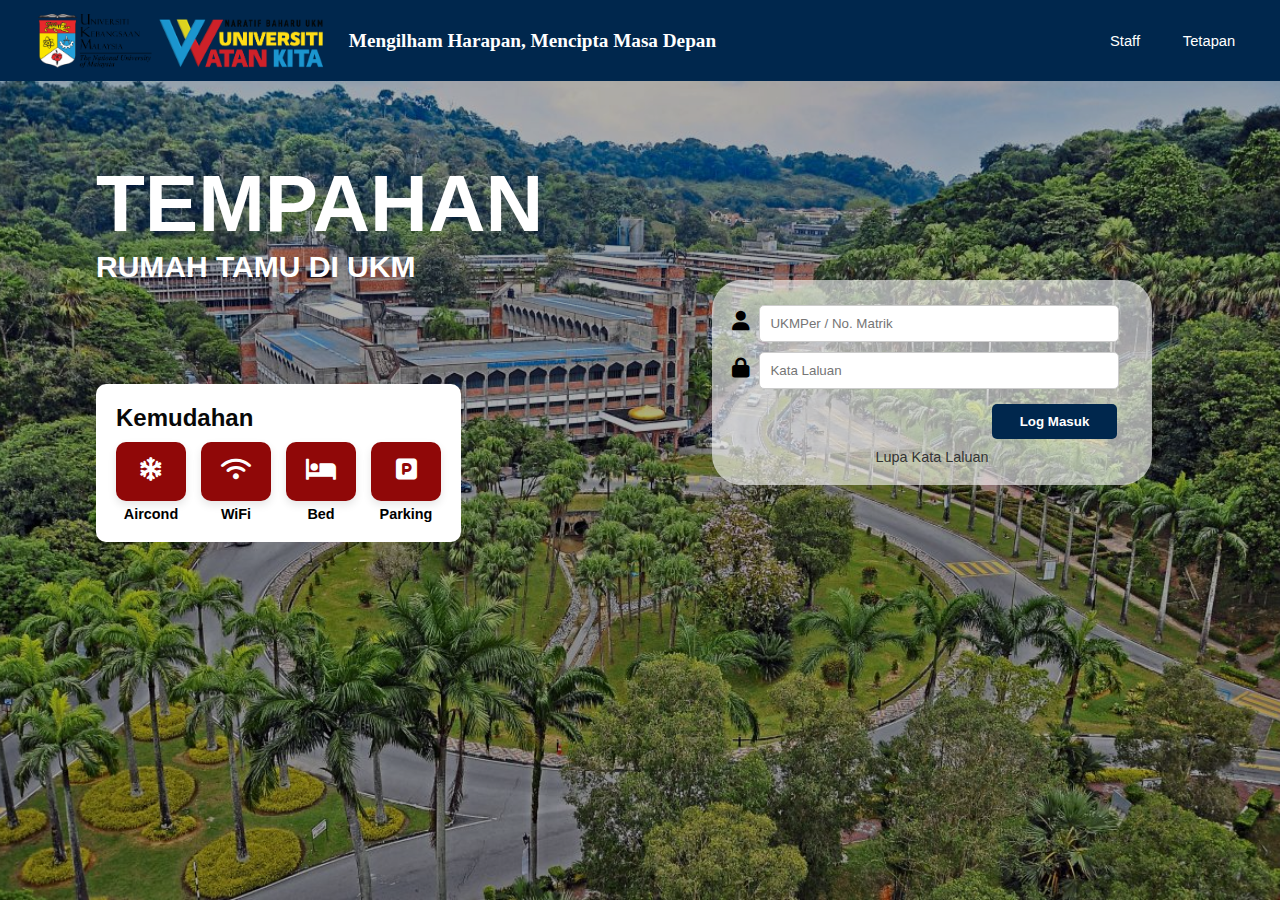
<file: index.html>
<!DOCTYPE html>
<html lang="en">
    <head>
        <meta charset="UTF-8">
        <meta name="viewport" content="width=device-width, initial-scale=1.0">
        <title>Tempahan Rumah Tamu di UKM</title>
        <link rel="stylesheet" href="styles.css">
        <link rel="stylesheet" href="https://cdnjs.cloudflare.com/ajax/libs/font-awesome/6.0.0-beta3/css/all.min.css">
    </head>
    
<body>
    <header>
        <div class="logo">
            <img src="logo.png" alt="UKM Logo">
            <h2>Mengilham Harapan, Mencipta Masa Depan</h2>
        </div>
        <nav>
            <a href="#">Staff</a>
            <a href="#">Tetapan</a>
        </nav>
    </header>
    
    <div class="main-content">
    <div class="hero">
        <h1 class="ai">TEMPAHAN </h1>
        <h1 class = "ab"> RUMAH TAMU DI UKM</h1>
    </div>

    <div class="facilities">
        <h3>Kemudahan</h3>
            
        <div class="facility-container">
            <div class="facility-item">
                <div class="facility">
                    <i class="fas fa-snowflake"></i> <!-- Aircond Icon -->
                </div>
                <p class="facility-text">Aircond</p>
            </div>
        
            <div class="facility-item">
                <div class="facility">
                    <i class="fas fa-wifi"></i> <!-- WiFi Icon -->
                </div>
                <p class="facility-text">WiFi</p>
            </div>
        
            <div class="facility-item">
                <div class="facility">
                    <i class="fas fa-bed"></i> <!-- Bed Icon -->
                </div>
                <p class="facility-text">Bed</p>
            </div>
        
            <div class="facility-item">
                <div class="facility">
                    <i class="fas fa-parking"></i> <!-- Parking Icon -->
                </div>
                <p class="facility-text">Parking</p>
            </div>
        </div>
    </div>
    </div>
    </div>
        
    <div class="login-form">
        <form action="login.php" method="post">
        
            <div class="input-group">
                <i class="fa-solid fa-user"></i>
                <input type="text" id="username" name="username" placeholder="UKMPer / No. Matrik" required>
            </div>
            
            <div class="input-group">
                <i class="fa-solid fa-lock"></i>
                <input type="password" id="password" name="password" placeholder="Kata Laluan" required>
            </div>
            
            <button type="submit">Log Masuk</button>
            <a href="forgotpassword.html" class="forgot-password"> Lupa Kata Laluan</a>
        </form>
    </div>
    
</body>
</html>
</file>
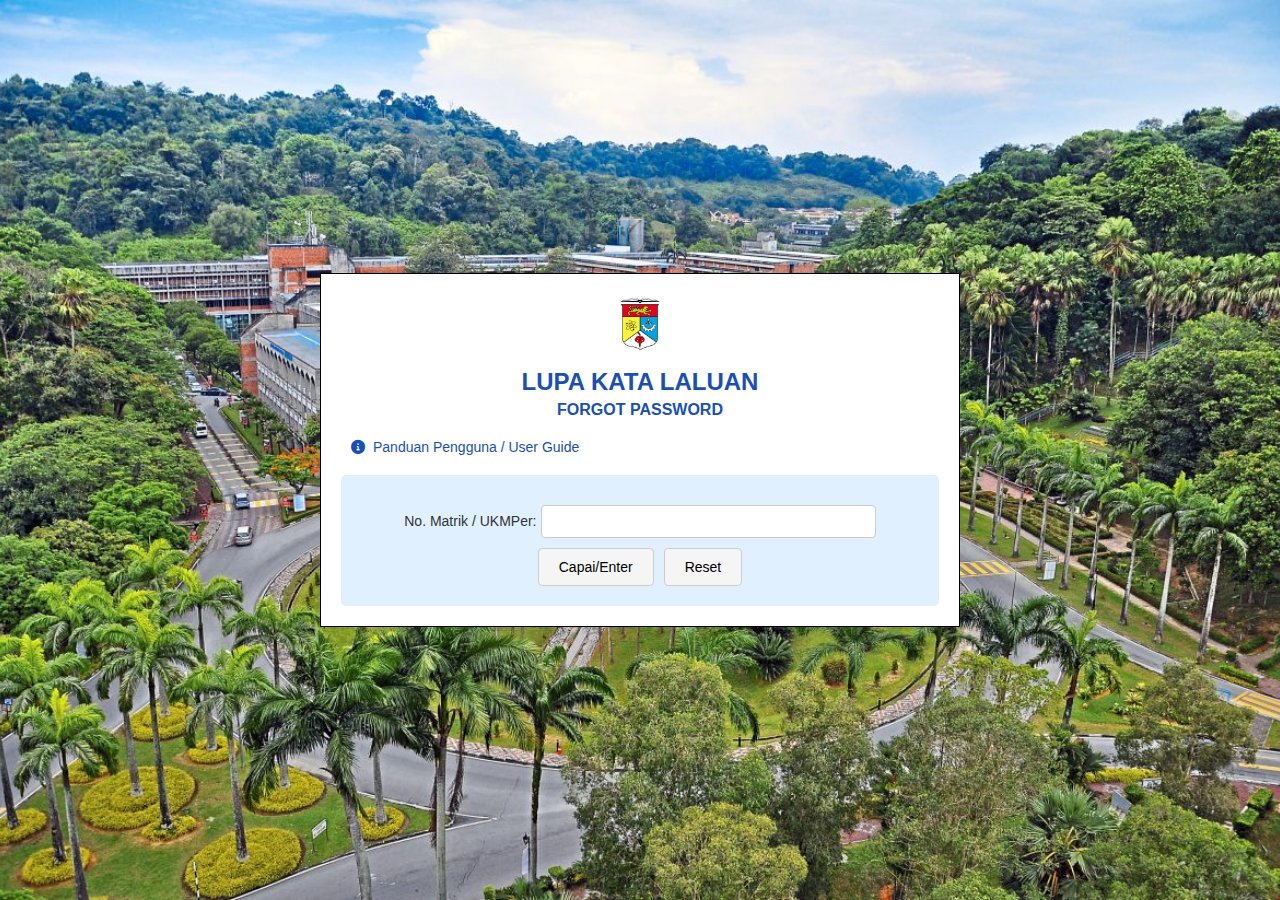
<file: forgotpassword.html>
<!DOCTYPE html>
<html lang="en">
<head>
    <meta charset="UTF-8">
    <meta name="viewport" content="width=device-width, initial-scale=1.0">
    <title>Forgot Password Page</title>
    <link rel="stylesheet" href="styles2.css">
    <link rel="stylesheet" href="https://cdnjs.cloudflare.com/ajax/libs/font-awesome/6.0.0-beta3/css/all.min.css">
</head>
<body>
    <div class="container">
        <div class="header">
            <img src="ukm.png" alt="Logo" class="logo">
            <h2>LUPA KATA LALUAN</h2>
            <p>FORGOT PASSWORD</p>
        </div>

        <!-- User Guide Section with Icon -->
        <div class="user-guide">
            <a href="#"><i class="fas fa-info-circle"></i> Panduan Pengguna / User Guide</a>
        </div>

        <div class="login-box">
            <form action="sendemail.php" method="POST">
                <label for="username">No. Matrik / UKMPer:</label>
                <input type="text" id="username" name="username" required>
                <div class="buttons">
                    <button type="submit">Capai/Enter</button>
                    <button type="reset">Reset</button>
                </div>
            </form>
        </div>
    </div>
</body>
</html>
</file>
<file: styles.css>
* {
    margin: 0;
    padding: 0;
    box-sizing: border-box;
    font-family: Arial, sans-serif;
}

/* Add a background image or color to the entire page */
/* Background image styles */
body {
    display: flex;
    flex-direction: column;
    align-items: center;
    color: white;
    position: relative; /* Necessary for absolute positioning of overlay */
    background: url('ukm.jpg') no-repeat center center fixed; /* Ensure it stays centered and fixed on scroll */
    background-size: cover; /* Makes the background cover the entire viewport without stretching */
    min-height: 100vh;
    overflow-x: hidden; /* Prevents horizontal scroll in case of slight misalignment */
}

/* Create a dark overlay on top of the background image */
body::before {
    content: ""; /* Necessary for the pseudo-element */
    position: absolute; /* Position it on top of the background */
    top: 0;
    left: 0;
    width: 100%;
    height: 100%;
    background-color: rgba(0, 0, 0, 0.312); /* Semi-transparent black */
    z-index: 0; /* Place the overlay below content but above the background image */
}

/* Header Styling */
header {
    display: flex;
    justify-content: space-between;
    align-items: center;
    width: 100%; /* Make the header full width of the screen */
    height: 9vh; /* Set height as a percentage of the viewport height */
    padding: 2vw; /* Use viewport width for padding */
    background-color: #00274d;
    position: relative; /* Ensure header sits above the overlay */
    z-index: 2; /* Ensure header is above the overlay */
}

header .logo {
    display: flex;
    align-items: center;
}

header .logo img {
    height: 6vh; /* Use viewport height for the logo size */
    margin-right: 2vw; /* Use relative margin */
    margin-left: 1vw;
}

header .logo h2 {
    font-family: "Times New Roman", Times, serif;
    font-size: 1.5vw; /* Adjust font size based on viewport width */
    color: white;
    text-align: center;
}

header nav a {
    color: white;
    margin: 0 1.5vw; /* Use relative units for spacing */
    text-decoration: none;
    font-size: 1.15vw; /* Adjust font size based on viewport width */
}


/* Main container for hero and facilities section */
.main-content {
    display: flex;
    flex-direction: column;
    align-items: flex-start;
    width: 100%; /* Adjust as needed */
    margin-left: 15%; /* Align it on the left side */
}

/* Hero Section */
.hero {
    position: relative;
    width: 100%;
    height: auto;
    display: flex;
    flex-direction: column;
    align-items: flex-start;
}

.hero h1 {
    font-family: 'Trebuchet MS', 'Lucida Sans Unicode', 'Lucida Grande', 'Lucida Sans', Arial, sans-serif;
    font-weight: bolder;
    color: #fff;
}

.ai {
    font-size: 80px;
    margin-top: 6%;
    font-stretch: extra-condensed;
}

.ab {
    font-size: 30px;
    margin-bottom: 40px;
    font-stretch: condensed;
}

/* Facilities section */
.facilities {
    background-color: rgb(255, 255, 255);
    color: #333;
    padding: 20px;
    border-radius: 10px;
    width: auto;
    margin-top: 60px;
    z-index: 2;
}

.facilities h3 {
    color: #080808;
    font-size: 1.5rem;
    margin-bottom: 10px;
}

.facility-container {
    display: flex;
    flex-wrap: wrap;
    gap: 15px;
    justify-content: space-between;
    align-items: center;
}

/* New container to keep icon and text together */
.facility-item {
    display: flex;
    flex-direction: column;
    align-items: center;
}

.facility {
    display: flex;
    align-items: center;
    justify-content: center;
    background-color: #900808;
    border-radius: 10px;
    box-shadow: 0 4px 8px rgba(0, 0, 0, 0.1);
    padding: 15px;
    width: 70px;
    text-align: center;
}

.facility i {
    font-size: 24px;
    color: #fff;
    margin-bottom: 5px;
}

.facility-text {
    color: #000;
    font-size: 0.9rem;
    font-weight: bold;
    text-align: center;
    margin-top: 5px; /* Adjusts space between icon and text */
}


/* Login form positioned on the right */
.login-form {
    background: rgba(255, 255, 255, 0.595);
    padding: 20px;
    border-radius: 30px;
    width: 25%;
    position: absolute;
    top: 280px;
    right: 10%;
    width: 440px;
}

.login-form form {
    display: flex;
    flex-direction: column;
}

.login-form i {
    font-size: 20px;
    color: #000000;
    margin-bottom: 5px;
    margin-right: 5px;
}

.login-form input {
    padding: 10px;
    margin: 5px 0;
    border: 1px solid #ccc;
    border-radius: 5px;
    width: 360px;
}

.login-form button {
    background-color: #00274d;
    color: #fff;
    padding: 10px;
    border: none;
    border-radius: 5px;
    cursor: pointer;
    font-weight: bold;
    margin-top: 10px;
    margin-left: 260px;
    width: 125px;
}

.login-form button:hover {
    background-color: #1a3d64;
}

.login-form a {
    color: #333;
    text-decoration: none;
    font-size: 0.9rem;
    text-align: center;
    margin-top: 10px;
}

.login-form a:hover {
    text-decoration: underline;
}
</file>
<file: styles2.css>
/* General Styles */
* {
  margin: 0;
  padding: 0;
  box-sizing: border-box;
  font-family: Arial, sans-serif;
}

body {
  display: flex;
  justify-content: center;
  align-items: center;
  height: 100vh;
  background-color: #FFFFFF;
}

body {
  display: flex;
  flex-direction: column;
  align-items: center;
  color: white;
  background: url('ukm.jpg') no-repeat center center/cover;
  /* If you want a solid background color instead, use background-color */
  /* background-color: #0d3b66; */
  min-height: 100vh;
}


/* Container */
.container {
  width: 50%;
  border: 1px solid #000;
  padding: 20px;
  text-align: center;
  background-color: #FFFFFF;
}

/* Header Section */
.header {
  margin-bottom: 20px;
}

.logo {
  width: 80px; /* Adjust size as needed */
}

.header h2 {
  color: #1a50b5;
  margin-top: 10px;
  font-size: 24px;
}

.header p {
  font-weight: bold;
  color: #1a50b5;
  margin-top: 5px;
  font-size: 16px;
}

/* User Guide Link */
.user-guide {
  margin-bottom: 20px;
  text-align: left; /* Aligns the link to the left */
  padding-left: 10px; /* Optional: Adds a bit of spacing from the container's edge */
}

.user-guide a {
  color: #1a50b5;
  text-decoration: none;
  font-size: 14px;
  display: flex;
  align-items: center;
  gap: 8px; /* Space between icon and text */
}

.user-guide a:hover {
  text-decoration: underline;
}

.info-icon {
  width: 18px;
  height: 18px;
  vertical-align: middle;
}


/* Login Box */
.login-box {
  background-color: #e0f0ff;
  padding: 20px;
  border-radius: 5px;
}

.login-box label {
  font-size: 14px;
  color: #333;
}

.login-box input[type="text"] {
  width: 60%;
  padding: 8px;
  margin: 10px 0;
  border: 1px solid #ccc;
  border-radius: 4px;
}

/* Button Styles */
.buttons {
  display: flex;
  justify-content: center;
  gap: 10px;
}

.buttons button {
  padding: 10px 20px;
  font-size: 14px;
  border: 1px solid #ccc;
  border-radius: 4px;
  background-color: #f5f5f5;
  cursor: pointer;
}

.buttons button:hover {
  background-color: #ddd;
}
</file>
